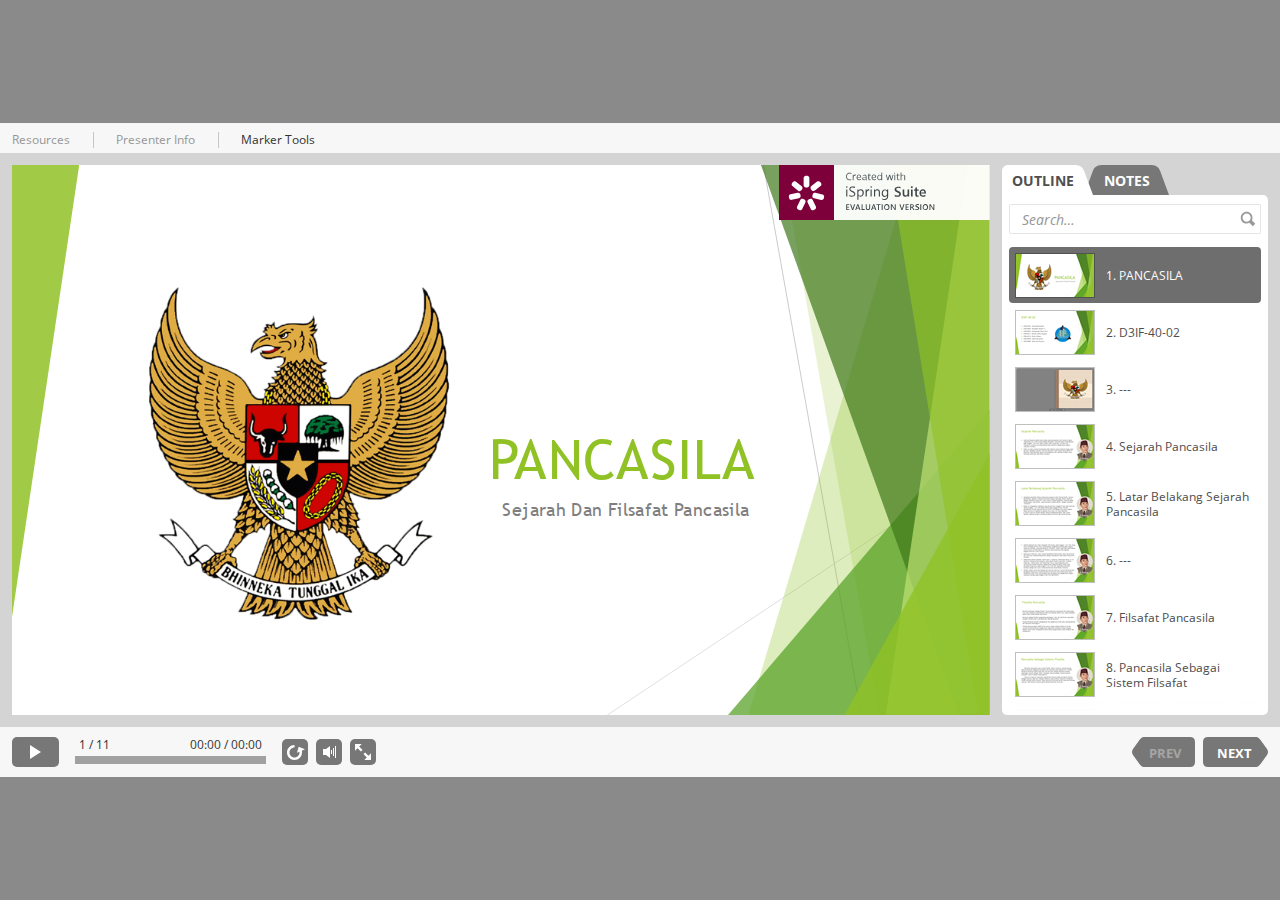
<file: docs/PANCASILA PKN/PANCASILA (Web)/index.html>
<!DOCTYPE html>
<!-- Created with iSpring --><!-- 1262 644 --><!--type html --><!--mainFolder ./ -->
<html style=background-color:#8a8a8a;>
<head>
    <meta http-equiv="Content-Type" content="text/html;charset=utf-8"/><meta name="viewport" content="width=device-width,initial-scale=1,maximum-scale=1"/><meta name="format-detection" content="telephone=no"/><meta name="apple-mobile-web-app-capable" content="yes"/><meta name="apple-mobile-web-app-status-bar-style" content="black"/><meta http-equiv="X-UA-Compatible" content="IE=edge"/><meta name="msapplication-tap-highlight" content="no"/><title>PANCASILA</title><link rel="apple-touch-icon-precomposed" href="data/apple-touch-icon.png"/><link rel="shortcut icon" type="image/ico" href="data/favicon.ico"/><style>body {background-color:#8a8a8a;}#spr0_3f21caf {display:none;}</style>
    

    <style>
        #playerView {
            position:relative;
            -webkit-tap-highlight-color:rgba(0,0,0,0);
            -webkit-user-select:none;
            -moz-user-select:none;
            -webkit-touch-callout:none;
            -webkit-user-drag:none;
        }
        #playerView * {
            position:absolute;
        }
		#preloader {
			width: 50px;
			height: 50px;
			position: absolute;
			top: 0;
			left: 0;
			bottom: 0;
			right: 0;
			margin: auto;
			border-radius: 10px;
			background-color: rgba(0, 0, 0, 0.5);
		}
		
		#preloader::after {
			content: '';
			position: absolute;
			background: url([data-uri]);
			background-size: cover;
			top: 0;
			left: 0;
			bottom: 0;
			right: 0;
			animation: preloader_spin 1s infinite linear;
			-webkit-animation: preloader_spin 1s infinite linear;
		}
		
		@keyframes preloader_spin { 0% {transform: rotate(0deg);} 100% {transform: rotate(360deg);} }
		@-webkit-keyframes preloader_spin { 0% {-webkit-transform: rotate(0deg);} 100% {-webkit-transform: rotate(360deg);}}
    </style>
</head>
<body>
	<div id="preloader"></div>
	<script src="data/player.js?A8EDDD7A"></script>
    <div id="content"></div>
    <div id="spr0_3f21caf"></div>
    <script>
		(function(startup){
			function start(savedPresentationState)
			{
				var presInfo = "eNrNfWtz20iS4F/B8WI33BEgm3gD7pmboCTa0rReK8ry9I06FCAIkRBBgosH1bLDEfNDbr/uD5tfcvmoAgokJdGe7ju32gRYlVWVle/MgqDPnaTztvPZHQwGRmA6XT84Mrv2IHC6gWscdIfvrMA1+/5BYL370tE7JQBfDs4PB6OT0wF8f+y8Ddx+r693Zp23jk13EcBEWR6PVvmd4fiu13ccAI07bz93lvgxxw/4WuZVrHfCztu/U0dntQKwgr4CiGXSVPdhWsTUTHdffv2iM/SyaEHbL0Ov2tDWK3OXKrTxCvTqZWjcZgN830bEJWCmxPbMaRvYeRl4rQL7L+Nc7ELjeeh4Bx7PQ9+3oINXoMctaO9l6HXVgn5ll+uJCm33X4YuW3h7/d3UBvDOoiXBqBRF5wu0r7A9lO1pvVaOMtX5QsL+uXMvZOKLXG1Tq07gu+m4jE1nEpbh7Y9Fmkxio/eAfIs2WyNi5zVOntR95WwxNnqr5ZT11PNJSW0Llp3UmAGOfb1B+TcVk9v8djmKH8I8nGlH4VJ7l6RFeB+W2mW4jMIiSUNWa9gBbBx0v2/QVHbPswPPdgzTt9242zeML7/qiBjR5u+/Cvrx3idiZJ//sz2HTQITOqE7vTPicTd8eeLLPV8eMwZiOh5ZJ++6dr/[base64]/86koUBxSACphG7AHSXLae8gy+bWEbSCt5EMTpblKg2f4lzoF8LXahi0pAdAJdQOKbH2k5I9qSRFWuqgqnaEm2duS7a9U7Lt5yXb/gbJ3sIIBfw0nCX58ilsWrVwEqYA9lBNQJRWCSyaaSBNU20CQrtYhckczEqWxiDgWTwP82Wm4YiFVgAsgB1l8ypPyqLS/lotx4l2mBXhPEy0Nwcw81K7jJdPMWwvmWsfQEtg5TgvknAFXT/HizifwJwg2NoKoLUSJpyCPhg4V6IZge30wKzhagKzZJkgtvNsWcQrDRfIq0VVwDV8hIH//Mf/qXf2z3/8l7aK8zIE1QIlS2BD83hRzcPtDRXxOJwCzpOwCHNtGU+BctrJcpItY8BVE2j2bvPLGgtGGBdFcj5PqyKOcLJwDpsAtHCLq1BQG9Efh3kFCywnQJISEakAAvexzSrcEE0OlqAk+pVVqB1cfrj8WTvKe9pVOHlIoE/7GE+esgkguZzmMCmzaw7SBPRYTnFwro2recV8Hsd5AoiprEc6TRKYaZIgXL0rXqsEDiKeve/QtZyGuLmDOEUuT7Xn1dLaVktnp1o6z6ul8w1q+RqCGqrpWbx8AAjixBzVM1zeVv3+oH8dI/NCYP0cfUoOjPlrDLo05e5JAoIGYsPfQNNwikuY9z6Z68A3HgxCMAH5m9eDgc2KtIM8VKSpIJVhDnoLoBWKjZaH8yeQpwZ0QuIEgIsxzF3Ned1nLAJ3vrntfI1huO3wMKBaxeJ3om/[base64]/Ibfz5Dq1VbY12hL/uTmvkPm+N3G8KEsoY/[base64]/CENZlP4VBWV0LIPS7RmXb5AGIUUFdoI3F7FkwzVjfgpnL/Ct9rJ3+ZHCWMAgiIci8BkBLihognNgyGTJE/IXHLTCUQlMhLSueksE0nRcViWwMizvMcdg4F2BlReJIWAhARsnsUF4HL9kM3zrMjiB/ioezGC+hkMY66dVZ9A43PZM60KsF1pspAN0QwXBEQg2Jo8yBk+QoCFaBQQNOlIvg0EfwFcIDAVklZWIKNzRX5rws/RPkN42bhwGU4yyc9ZiIHkLNTtGLuKWCAV0j8XCuuSx+juiOUgOPC1sZBy4TKeFzWii1WeCaEV6Ern2igWiSWbggV8phXEg0DxuNBIZ1CAhIil2Tjp4gdHGqh5MgJvCDDDCwWbsIWkvbsaWSAIw4HQSFoyzpMkAm9aLVisMXg9Ay8Jzg/Q+/[base64]/iLM2miu0BXLbJzQF6npBGxiV4OKEv9D0vUUOTdJGAyjyF6PmkF56BWZ1TBpmr9u3NeVZmy3Ca5dkPuxeciOh2Et9DLMiGR7hcrPDMw6ImVB7fp2CuIKgFHwiemHJ6mCXD4FEisk3flk5PyK6R7qNzqyYhmKUxDCzCJhWoHio1/CAUEa9VNs/mXfpUCFInAQRKrlM42Dit8mr2vduBhmIjQbERC7DkVm0WdhSo/J1mwX/[base64]/gpoRrQTlRTUCDzhjnRCQgAFvDfZj2vk+XD1yFXT7v+T1/W8WDnSoePK/iwbd4/ucwY9X+IG0xO6VE4xSM0yNuX6Ir5Vnut90MyGdaUfzwQAUX4jJ4sqqLHywCMcoNqjjbdFEMjUkaORMSKjnhb7JY8m5jVeG+IFKFbEHKO3rVOeD69jY/[base64]/4QC7/w2mYSdibBbUrk2fL2oh83iahCUJlYzt81iOCWWZG/JFqijSeIq4idnLLF/UulImS1EBJTHIxxXNu5E4bCplEWOhrIsfqJYTIRehgnntm3QUpxCCSowuH8A25BKbLuO0UsJmXEbskdDs0icanLwkByl3OX/WnB20zNm5sB3sMMNdVMdKsP4ccpd7IDdJHiqs5e0AgXBkjgYTonNCBCOZmgc8XltkObhWhYz1JvloDa3TvDFPJSUQ6CbmEAPGiyrUHsN8GjbJACLRWD79OaJIqhYc2gm7uqJYj0oXiG5jZr5L/T4LIyyP0OeLuu7vOPAynnlW5aWHVb7laZVXkdzW++1UchyznpJfnVToZCLK8DGA2y3X2fgpnpfJPbEd/[base64]/duOBgEQHstPoaEq77v+becv/wtF/0//o9vV3oPcQDSX5W+1wSQbx9pJmlZFSU2aEfRgCl0b3bzXhr+tshyirbSadk+WWo8ab3ipt5oLe9EOqiSdaP0fNK3b5RWK9bSFjgHoJBO4PcVnau7wK2C8LKBlVpart7c/3v74+PjYe7R6WT69/dEE0oB5WE8l4NvfIKGcPwduBEFw+yOB4AAA669+g7sneccarz0mk3IGbWbfo/5ZnExnJTQ4Nn1fJ/HjQUbjtb4GUJpjQ3NRPqUxNEIcOU7j7jiM5tMcS3pvl/Gj1oD+xNi+LVZhhPCrPAaTv45vO4IqOI9WPq2ws4x/K29/BMsnem/LXlH2P2cwNimfQEgC5yeILNNuXqXx23gdL7PJ5KcItLvdgjBv/+c7+u+nL/VMxuf9B3tH/b51oAw2P3OHfeDYjqd0WKLDGtquPVA67M/fhuufgMtIFSYQmN6ZFqVhgYIB1AB6otCcObbenxmOtXbsY8e+6X8Cjv64c4ihDAHg/k1/BgMcWxkxFeTeHGrKoW7Qs3S/Z0fdfs/X+12jB8v3LLgGcPWx2YEbB66ebvRMupo9I+pDK4KY0Orp3GpGfRruQJuBw3UxDSNxW0Y0G/bCPAaOhKu1htFyIbPLQxEDH68RNyBCCNs1e3bXKOA2gCaHriYM7xNiMKnYgY0DCmjrGoS20bMkEgUvb0O7j9eIRuo8ztBNHJ12eSfeoYc3PuAGlPKRUrokWUPmF+jr2UCBgBaBiXXef7/n4lIpEUFQGXpxTWyCfy5eI0aCOVNTxikEqfwuU9pam71Abm6G0DdBz5kB8ikRedbHxZF4Oi+AiyPh/RFg5yB2ukRzvz35yFlHEZkuo4cc8hA9oDqLStckzgQCf0TbBX4ZhdFl8SA8ag6YQqAIQ0VoiKNENoM/ex4IjXPseZGkpilkDiliFywMRB28RgSzIXe2lDtLF0TXmU4kd3L1Qw/pYzg6XA268u4/[base64]/2kIWBpAA7gzDwva1LdwkaJSLlGsjLt2B4JMykEnA2URZ+AY02dLltnV8gDct9ddwHlY98DQ+SnbKmslIUdzFHPWaM6IBwsOaMBlnApkgqs0kCFkU96R7uX+9lr94GFvP0OrNQMiPH/wE4FNtsn2Lcvrg7bqYDk5/e0U4HNVgpm9thO1WvsxRvICJiV5mlzG9VqQU6xy3EFOUePGGgKBqKoEUFsgaQrOoFptZkSoDUreRsYw/BwyUwyjSKGAWsJXpnMFX/[base64]/c8U18Zl1yYeWyVDDIVqljTyhmLkacQhYknhri7xteo7A3TAMGy2z4Eaevo32LInGTzh1P7/uCmJ9r/sqHAjQp2aPe1HApPGBYiP0wqXfFakYleQ5IogCc2AKRMDWyQGpOCQGPi8PWHHJDWgw4oaSnN4420lCo5wC5vRFuuxWdtQQ/g1R/gwS9CHshTh3xygnHMMO/0kKxTwI7LU2x+nL6erVp2uumgNTCZAO2VC+piFMECWjCyLtllwFL2yhPjQQMXsmFL66nDMjNraZYmrQzSU+mnL+UaApU9Y6jW+oCmuB2CWceyC3HkgVMaN9aK3tJQcHQb2UV4NmUnyDsQ/V8S0tpRFijYbOEdcsd0s2t8NZecivBGxhyvskCUkwhGhB6oP2yxLJb2MqizFMTtqlG+rHq3lspSkV0q4Eylc5KSBTa+As4VyuIW6nAwMDGWwy1FDs01pLWQExUlMLfhymzi7X/[base64]/ka0bZEMmEJEQoiha7CroJBUbRG6imNoHlNjpS5tmMQmY2uyVesK8DG0E1QPYE2S+hiFcPD0R5ksMZWkoI5jLMjwwlEH/GuZTgsYTj8QoTlIgBvIl1TpGJoRojfvkjFau0V0b7ehPBeUyHxUdFcnbF2YTM1/nuxyvexUukA232khOnocDXpSvMoIXag+FavENmRIa4+GO9j3xGWfE2BqOpDhKLaYh5PGBlpS1WjYkcbfhjF+wZx3GtHAY777l1iQBVilMcaX0yg0CGSsgAhj4O9PWIQsCsN/[base64]/[base64]/[base64]/5NcHbhumygNLjpleVDeNaSFVSvnstRn7K6cm5tn6Ugp65jmf9FHy5vXKjbAFgPPfiCudHruDB9zAB6ZFGC6IDEBN+ANUGAGu7/BISrPX8o5bayH+3jmaOoOVSfhjlYyUpReW5T4DCVUIB1ratrtCjmOAhEyj3HqPbHw+2Kb9DAD2R/copmKNAm1JkXxIrxOBTifnZu6TXB+nR6Kkq6MLpogXCiSobcq2ace5n82IOy3c6WXEEZdaXPm2DfXsOOvZYAf4OIUHMpDJZJnkxTKrk2IqOOanI5jiRfPOQKwEmYki6d0SKNz5O2qmxY5hinP5mTVGqu5wQ2uvie2AWz0q1hVD+ADRB/ofBpYuhWIh22+llcBukHgFc61L84BuuUANkvbtrmYDSmAzXrjcu5iY54QtEvtL6ZYGKUJUrBqGl/Dd6Pv8HizOVp2xHlX0JWhyzNHy1yeAaoXhjjCpc8dLLfFAVcgamueSCdByCI1FpCCZ1K2QSzDg1iJIyVP+AUptF3bsFTT3oRhgZAJZ+extSOOresMVz7WpcTDTiHzZpY1PtbwRP3HlKcwzdKEvk1o6g3G+/LEsFXxBgsOMlKfShobp5N4KtmIqE2fPj4CIsSLRKKHygBztlgjqx1qxcNqnRGK43XUUZd19Csky8RjtT/GptPce+Ph4Vp/qPsyLEu4yGPDIhtEkUO0wS6ZCdqFwj9TLWvJUr9RqAXhGT03YTZhJz8ZVzPX31VzU/JnqsYWTX4t6+aGGs6pKZcMYAulkmapORYrl6k8/mNtJnXmuh9tH+NaImVX2+V385nv1mlD308NBmALTGlTgWn4uIO/eejaZUKoh86m+C6Rt4q2lNlbh0FWd8us2MpZDopj0E6xXhEVMGaWKP48S6D63Ft8t5Tv/NhAc6rMSu+pibyCbsM+i08/t/ydpcqjtdlgSwG1lAfczGhH5YSI1SaUpR6XFRtFFdIDQ62hRP1dTzkUzdmKUz+x0FQzZFHHEKGv0bJyVNISD4tYLJdc8Ns4j2PMNh8bgDULVTj0RjdrqTGLzWcbdkYPNYc3xfsFbsvidKt/Q6NNpWJmqlW0lgyous5pqqWkqfWpgHpYXh/Bm+rJnaOcNhqtRxd4eNHQrs2LQmE0dY1QFwJQa71Rir21CDX/Xwh7bIvHf3dhj40PMXPYU+OIYQ99+f7DHhsfGOGwp8Z4X544Jm/9+w97mjz61aK3LbdnYkBoYHSDh2dEdKoRcH0V/[base64]/DkKygKFoKp8/[base64]/2sDm6XtZ5+oYjMQUurxdmWK6BthE5ZqYEd9KglTkyu26CUXmJ0Wt/tqlXSrxPSbUfvVJ237d8kTAp6F3iRpVWZZMuiF2ULGJrd/pjHi2wddx/DMs4XYT7/y+rPSVFUSRn/+/rPPv6eZM8wTcP69yqZyJ6flPaf+LeXzb5X/02MXv8L/zYn/5GBy3eIUgp3F6t4ie9BLRjFv4vfhL5flv3eY3aPf4xAaSnL+86vemfQeQuLub5ve67jmo7eOcLfMTUDM3B98eulGwCTNsCUfidV/s0DQGf8Kj7GFj7G740P/X4r/[base64]/tjtqWUsIy/j2D5W9j5f4xg7RL9YB8Mgy0Mgz8Kw20aGn2B4iBPwnTb3G7bf6Pfxq7vmBsaYASG3ZfcbUNMNiEYM8v0DMYeXy8wF68X+Ny5bP1xm1TeLPCv3OArPK4TfO3EEv8k0FpurQHDLY6fRgiIVjGr392xkhC58kd1+GYtbx6VN3uIYZ/UJT53xlVZZktw2Et8o1OPXvKClBS/Zw4rbkCAO8939d+HUawM9+i/jW451vHwB19mki1W4fLpNJtmvebFAK3pZ0/44rBkOcdWUKjDISl1UpQnZbxozzv08WerG98kUMQ0rTvEHxUiDcdxWs/A75XY7lemqDHbAFknBQQvBDIw8Af/Jko4jTc25g/wh/qWMGpj1x7+1J34lgNstkz8wWb6qyobg45s/MHebFWtnqPjKs+muImN/pogdX+ahehHaOY+/qidiABO0NqlRJPwOMI/y5ShaM0USa9leUNSy1oaCxxyqr6ZRtzVgzJ5s6r7Gn0pSZhR7fFV1dEMX9dWEOZxAbdxfrK8z+A7BqFxfp1laYHan25N9YXewQNae3B3eHF2OTj/5e704v3F3cHJe9jjIQushhJ7m78xXf83MPk/wMSb8KOzwenpxgiNBjj9Gv78+uri9A4GDU/vzod/uwZ4uuzovvhwfXpyPsQgSdztALq8Gt5gSIUX7v5wdTU8v74bnZ4cDe9ORnfnF9eE5+nwegiWrvNLVmmzcB1rZUYv8KA37gLBkjzWyDphB+p+sqxinvPo4mxwcn53NRxdX50cXp9cnKOHzfL8SafRYVXOshxf+UsvfB6n8YSmxvd4Yr9gSYipggb/lzN8k2y2CJNlT6xwNfh4cv7+7vri4nR0Nzw/ki2w0HA50Y7yEGfbCXw1GA2vEC4Pizh/FuSOuUNQ2iBNdwEen7w/PoV/1zThcTKdpfjGk92zXg6RDJfxkjuB6MMr4Mpo9PHi6ojwhoEavpWzKB6zfNIiuEoSHn9yfngBrDu8Vue4RlA5HoiWLCMgexyVPOZsOBoN3g/vDi7+BnxGWbrY7rj4GUXo5+2OX4YjlIfhiLvOBzcn7wfIXRQbyexaZiJ8Q/MyfdLCKALDgDtYJ1lVQAvuClhO0lP0ds02Gv7HByDQyeD0OQnkwbBB+jZN1pAXwKbB9vF8IOGHwyOk/n98OPnfd+8GJ6fDoztgx9HFx7tr1iSceBE+acus1MLJOlxGsTaOo7ACjj9l+CrKCfUhRWmZ/6ySTxq+PZLk/t+EzpwfDf/2b7uXbSnTrtWrApYuwUesytdWwO0LLJ9fDGXh+ZX22chLy4wOh+eDq5OL34mcBf0BFNLyPYlaI/DVhH11rb32/RUk/rYFR2wWDk5QOw+SbLNjCJaVzBIYw3Sz8+T8HQ67lB5NEy6tBXR+IeHOM+1l0BtAtj3hDb6jfBPs4/BgdHKNjudjPMYQhwFIJnnDz9AKg7s0LuNGJMfxfQZ+JY3DNTsDsGFEOkEhxaW0TNP1yfUpInAO46ZMdBiZJgsKuOTQD2dDiTZbmjZeH7MqnZCkpsmcrA3su1rE2z7pPs8W1JqGheQtG7W/vL6YQPWK577cMuy1sO1PO0XWXqPgaDi4Ojy+OxycHw4p+kD5S1t9ICGI/+n16O50cEBQICqLsITUruCX7bfgObI4Gr4bwBiJ6CgO82j2z3/8dwt0c15u1kTz2x2wIKyodcNmzN/PszIufmXY68HBRjd9azpFLFR3t2Kj6xNg0u8TpoRsZhYZxpU9OT2wWpBncH09ODw+A2kYMfOzKo8oYdsAPBtc/QxKRTEDvW0Rw1GN49EtYN4s8qfcNZcSElalyCA3QPayHojM9cnl3eDoiGJXlJs0ieZswiYQtIg8TUshiG2POTwenIOWbg6LJ0m5cxwZHSn1IIr8XRHEtbRBp4NfAG2IglDRgBBsFpq4qh70VZHV7lnb0VY984vx1u6ZmkBJxsm1Mvx+EfKrS5Pk/6sLb8j8ly//F8z0aRQ=";
				PresentationPlayer.start(presInfo, "content", "playerView", onPlayerInit, "flash.html", savedPresentationState);
				function onPlayerInit(player)
				{
					(player);
					
					var preloader = document.getElementById("preloader");
					preloader.parentNode.removeChild(preloader);
				}
			}
	
			if (startup)
				startup(start);
			else
				start();
		})();
    </script>
</body>
</html>
</file>
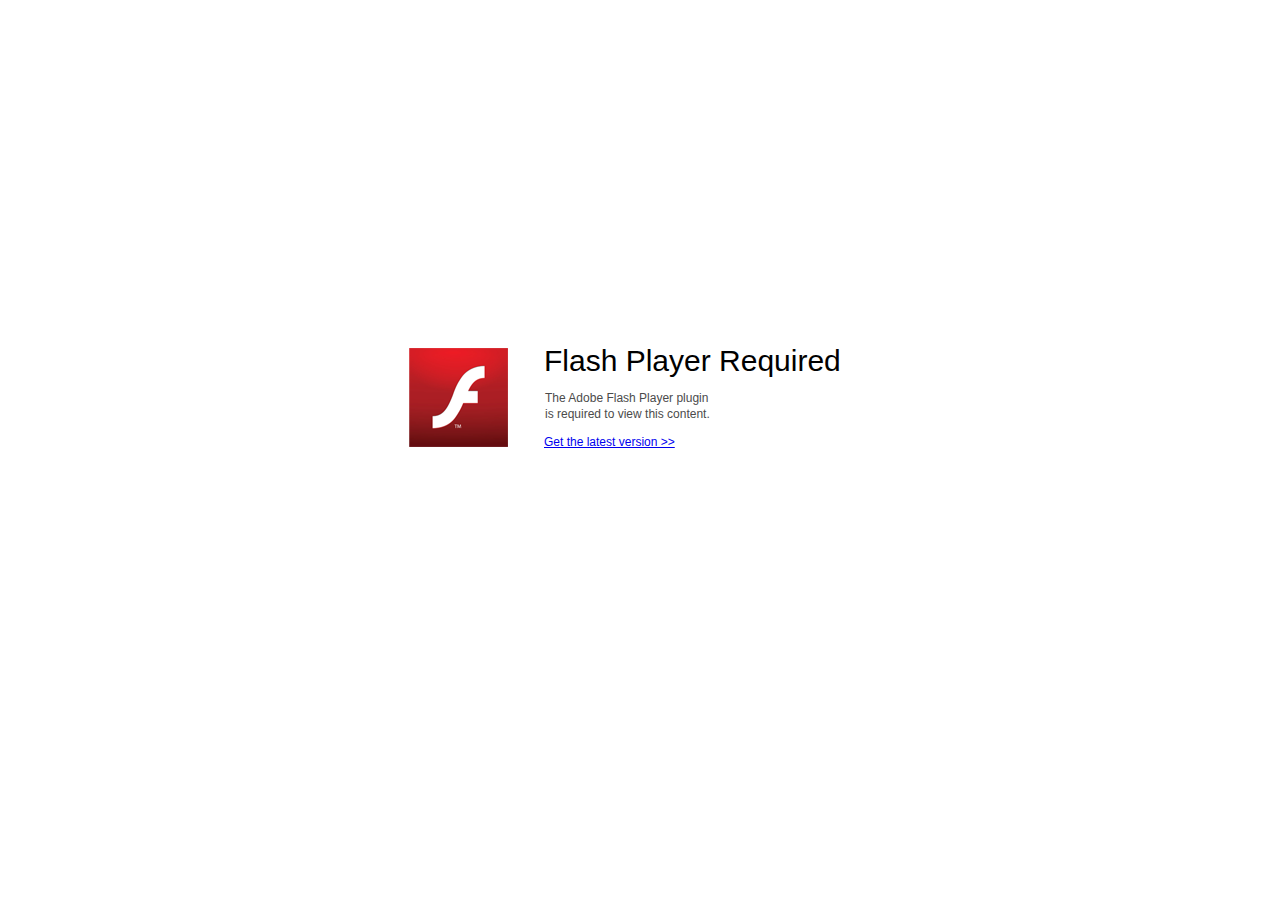
<file: docs/PANCASILA PKN/PANCASILA (Web)/flash.html>
<!DOCTYPE html>
<!-- Created with iSpring --><!-- 1262 644 --><!--type flash --><!--mainFolder ./ --><!--universal -->
<html>
<head>
	<meta http-equiv="Content-Type" content="text/html; charset=UTF-8" />
	<meta http-equiv="X-UA-Compatible" content="IE=edge"/>
	<meta name="msapplication-tap-highlight" content="no" />
	<title>PANCASILA</title>
	<script src="data/isplayer.js"></script>

	<style>
		html, body {
			background-color: #8a8a8a;
			overflow: hidden;
		}
	</style>
</head>
<body>
<div id="content"></div>
<script>
	(function(){
		var ldr = new ispring.presenter.loader.FlashPresentationLoader();
		ldr.load("data/player.swf", "content", "FlashPresentation", undefined, undefined);
	})();
</script>
</body>
</html>
</file>
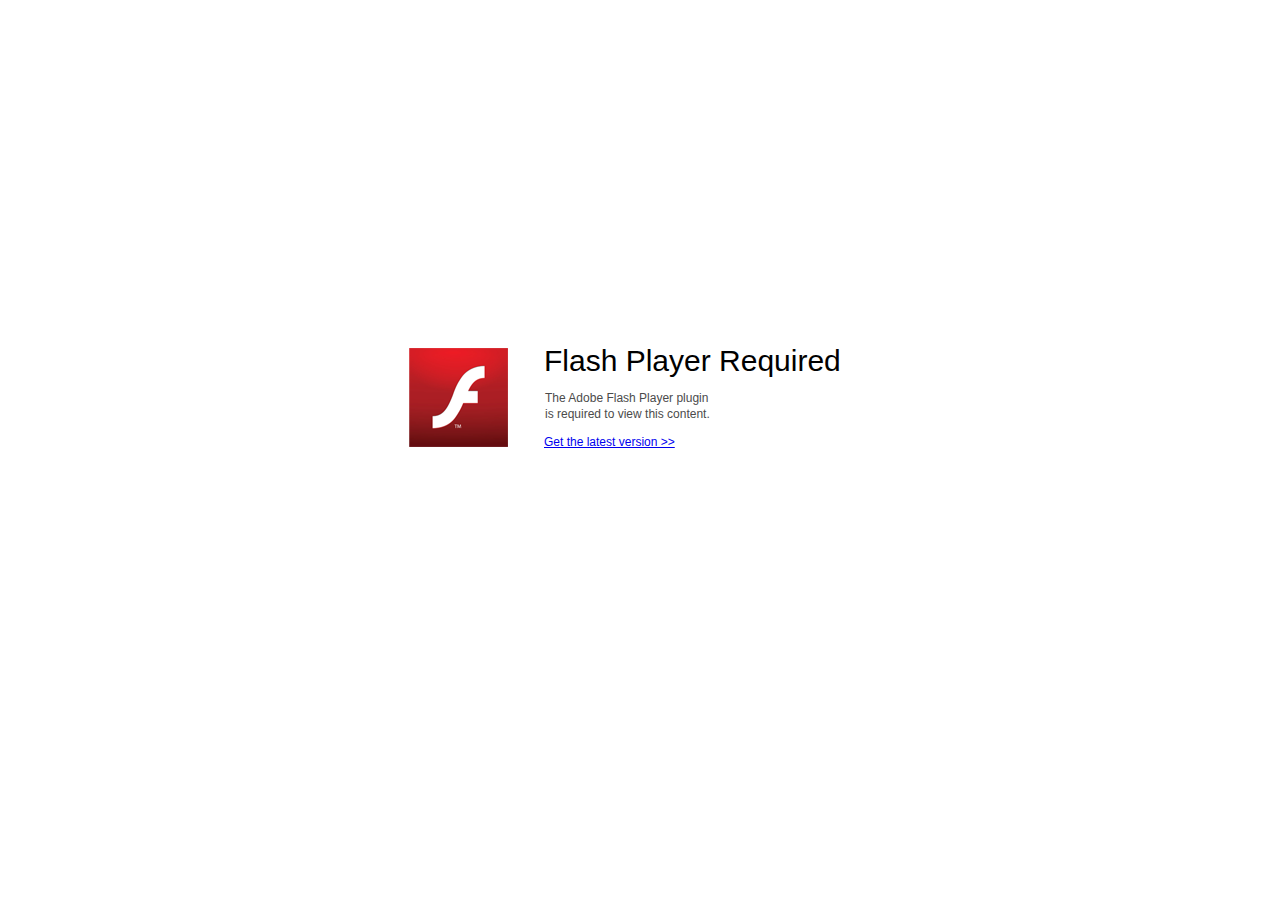
<file: docs/PANCASILA PKN/PANCASILA (Web)/data/flash-required.html>
﻿<html>
<head>
    <meta http-equiv="Content-Type" content="text/html;charset=utf-8"/>
    <meta name="viewport" content="width=device-width,initial-scale=1,maximum-scale=1">
    <meta name="format-detection" content="telephone=no">
    <meta name="apple-mobile-web-app-capable" content="yes">
    <meta name="apple-mobile-web-app-status-bar-style" content="black">
    <meta http-equiv="X-UA-Compatible" content="IE=edge">
    <title>Update your Web browser</title>
    <style>
        body {
            background: #fff;
        }

        .container {
            background: url(flash.png) no-repeat;
            position: absolute;
            width: 462px;
            height: 204px;

            top: 50%;
            margin-top: -102px;
            left: 50%;
            margin-left: -231px;
        }

        .title {
            left: 135px;
            width: 300px;
            height: 20px;
            font-family: Arial;
            font-size: 30px;
            color: #000;
            position: absolute;
            line-height: 28px;
            top: -1px;
        }
        
        .message {
            font-family: Arial;
            font-size: 12px;
            color: #4b4b4b;
            line-height: 16px;
            padding-top: 15px;
            padding-left: 1px;
        }

        .link {
            left: 1px;
            font-family: Arial;
            font-size: 12px;
            color: #0082e6;
            padding-top: 6px;
        }
    </style>
</head>
<body>
<div class="container" id="container">
    <div class="title">Flash Player Required 
        <div class="message">The Adobe Flash Player plugin<br>is required to view this content.</div>
        <div class="link">
            <a href="http://get.adobe.com/flashplayer/" target="_self">Get the latest version >></a>
        </div>
    </div>
</div>
</body>
</html>
</file>
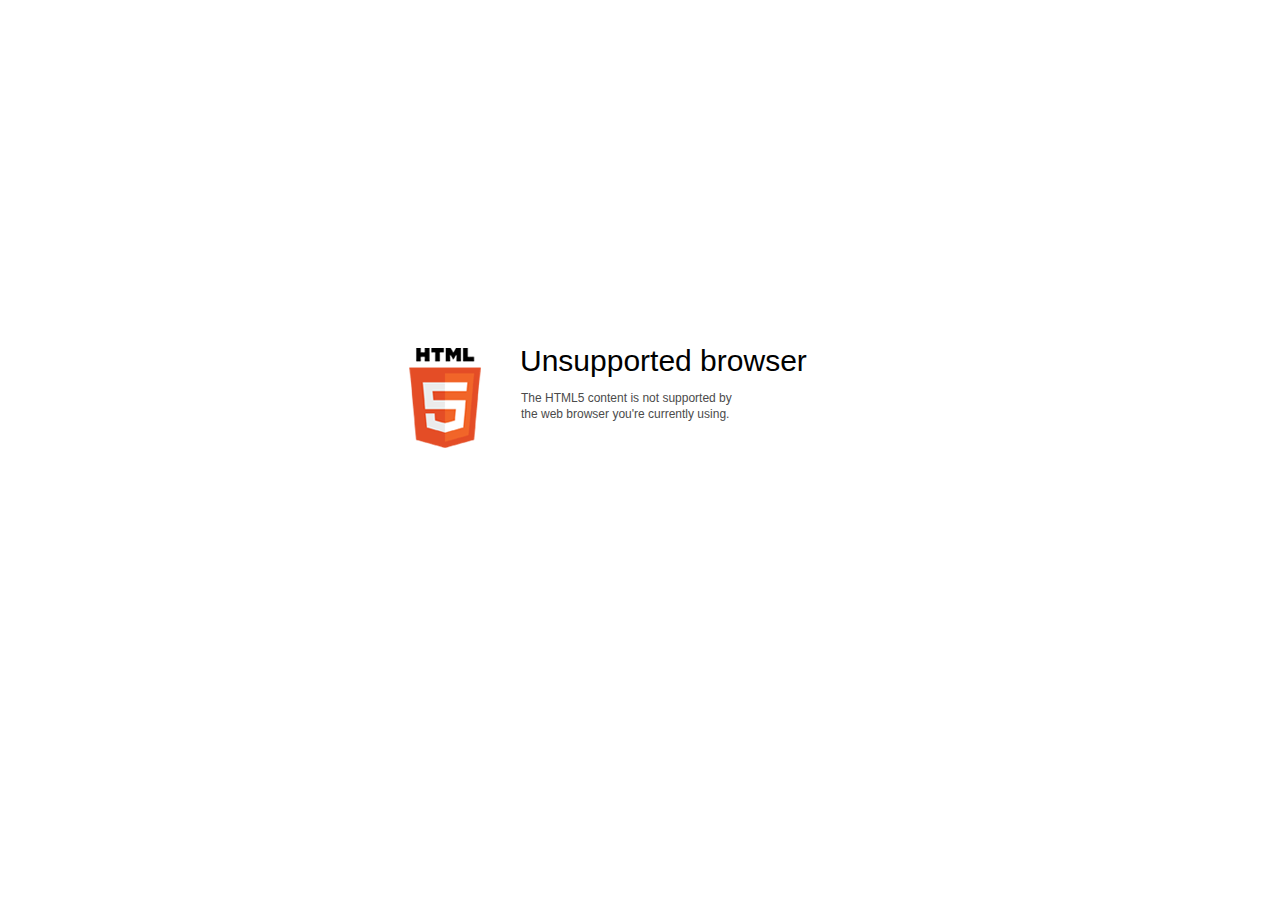
<file: docs/PANCASILA PKN/PANCASILA (Web)/data/html5-unsupported.html>
﻿<html>
<head>
    <meta http-equiv="Content-Type" content="text/html;charset=utf-8"/>
    <meta name="viewport" content="width=device-width,initial-scale=1,maximum-scale=1">
    <meta name="format-detection" content="telephone=no">
    <meta name="apple-mobile-web-app-capable" content="yes">
    <meta name="apple-mobile-web-app-status-bar-style" content="black">
    <meta http-equiv="X-UA-Compatible" content="IE=edge">
    <meta name="msapplication-tap-highlight" content="no" />
    <title>Update your Web browser</title>
    <style>
        body {
            background: #fff;
        }

        .container {
            background: url(html5.png) no-repeat;
            position: absolute;
            width: 405px;
            height: 100px;

            top: 50%;
            margin-top: -102px;
            left: 50%;
            margin-left: -231px;
        }

        .title {
            left: 111px;
            width: 290px;
            height: 20px;
            font-family: Arial;
            font-size: 30px;
            color: #000;
            position: absolute;
            line-height: 28px;
            top: -1px;
        }
        
        .message {
            font-family: Arial;
            font-size: 12px;
            color: #4b4b4b;
            line-height: 16px;
            padding-top: 15px;
            padding-left: 1px;
        }
    </style>
</head>
<body>
<div class="container" id="container">
    <div class="title">Unsupported browser
        <div class="message">The HTML5 content is not supported by<br>the web browser you're currently using.</div>
    </div>
</div>
</div>
</body>
</html>
</file>
